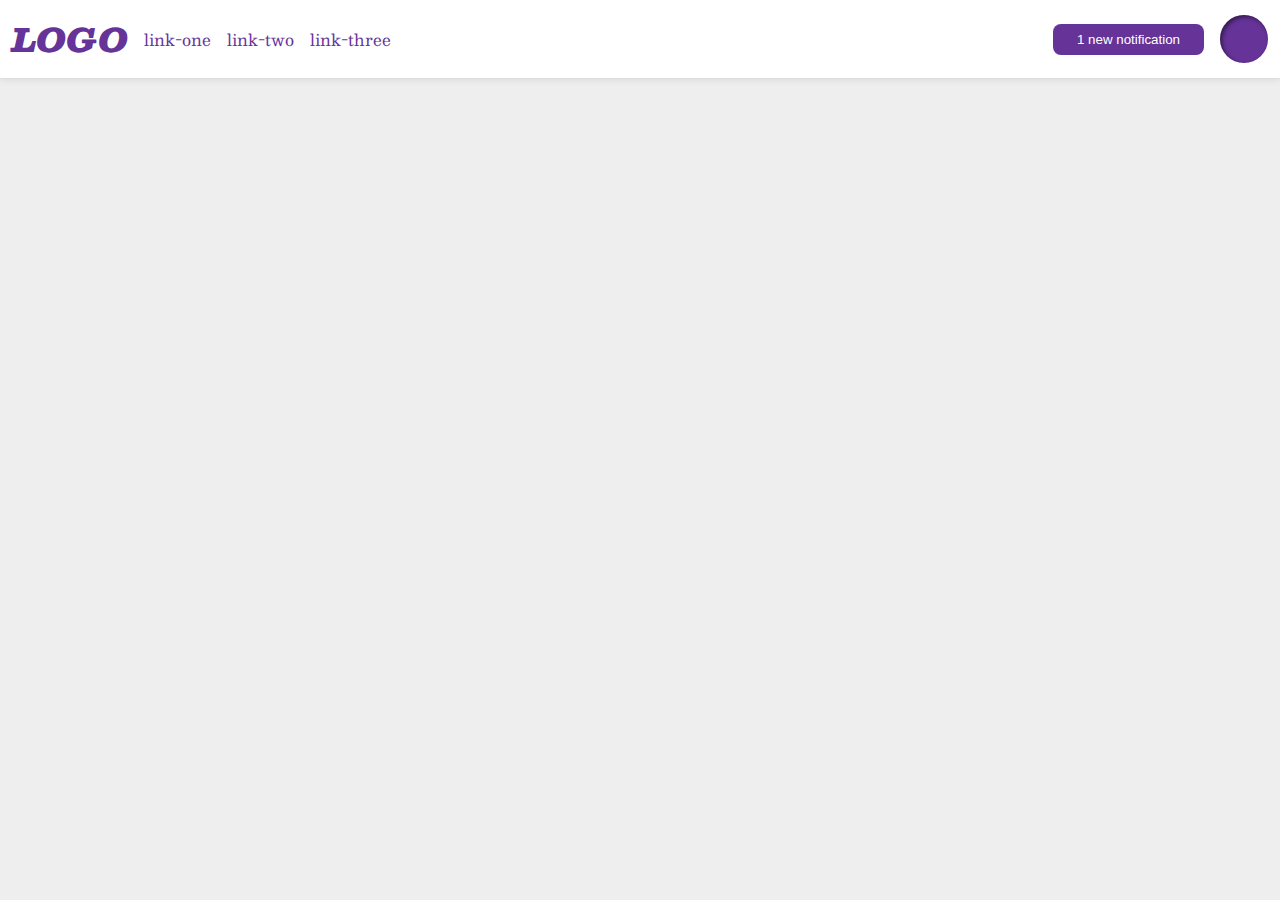
<file: flex/03-flex-header-2/index.html>
<!DOCTYPE html>
<html lang="en">
  <head>
    <meta charset="UTF-8">
    <meta http-equiv="X-UA-Compatible" content="IE=edge">
    <meta name="viewport" content="width=device-width, initial-scale=1.0">
    <title>Flex Header 2</title>
    <link rel="stylesheet" href="style.css">
  </head>
  <body>
    <div class="header">
      <div class="group1">
        <div class="logo">
        LOGO
        </div>
        <ul class="links">
          <li><a href="https://google.com">link-one</a></li>
          <li><a href="https://google.com">link-two</a></li>
          <li><a href="https://google.com">link-three</a></li>
        </ul>
      </div>
      <div class="group2">
        <button class="notifications">
          1 new notification
        </button>
        <div class="profile-image"></div>
      </div>
    </div>
  </body>
</html>
</file>
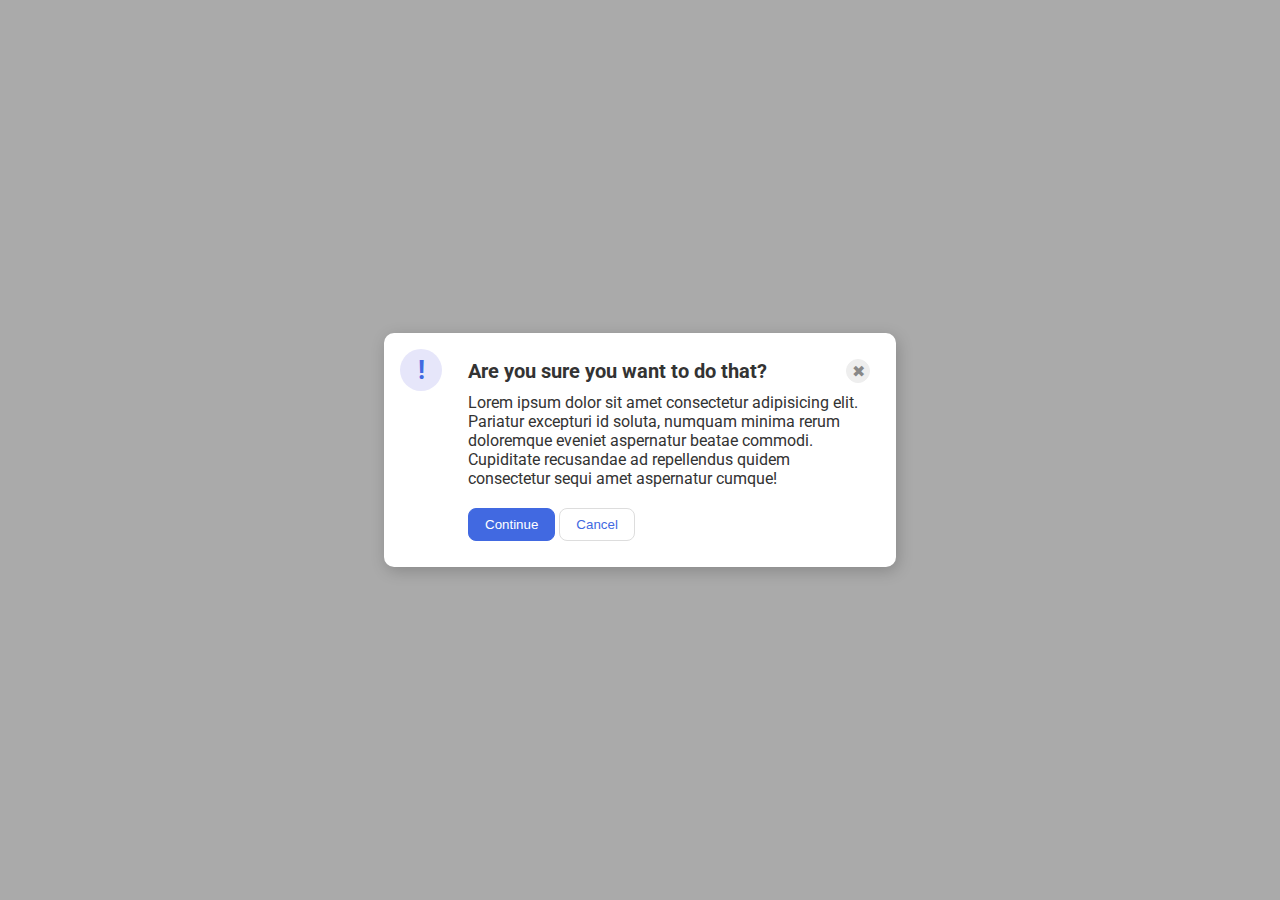
<file: flex/05-flex-modal/index.html>
<!DOCTYPE html>
<html lang="en">
  <head>
    <meta charset="UTF-8">
    <meta http-equiv="X-UA-Compatible" content="IE=edge">
    <meta name="viewport" content="width=device-width, initial-scale=1.0">
    <link rel="stylesheet" href="style.css">
    <title>Modal</title>
  </head>
  <body>
    <div class="modal">
      <div class="icon">!</div>
      <div class="main">
        <div class="head1">
          <div class="header">Are you sure you want to do that?</div>
          <button class="close-button">✖</button>
        </div>
        <div class="text">Lorem ipsum dolor sit amet consectetur adipisicing elit. Pariatur excepturi id soluta, numquam minima rerum doloremque eveniet aspernatur beatae commodi. Cupiditate recusandae ad repellendus quidem consectetur sequi amet aspernatur cumque!</div>
        <div class="bts">
          <button class="continue">Continue</button>
          <button class="cancel">Cancel</button>
        </div>
      </div>
    </div>
  </body>
</html>
</file>
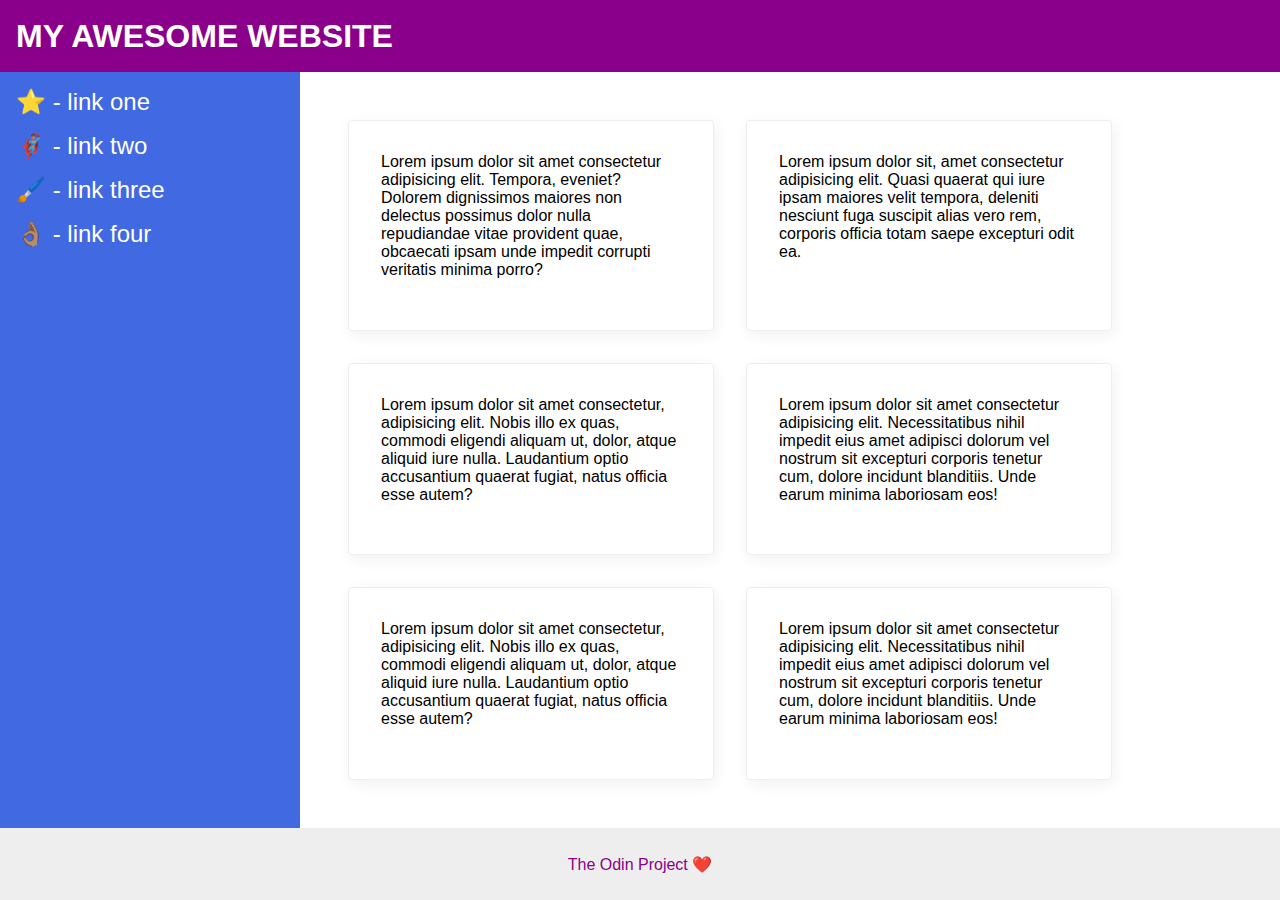
<file: flex/07-flex-layout-2/index.html>
<!DOCTYPE html>
<html lang="en">
  <head>
    <meta charset="UTF-8">
    <meta http-equiv="X-UA-Compatible" content="IE=edge">
    <meta name="viewport" content="width=device-width, initial-scale=1.0">
    <title>The Holy Grail</title>
    <link rel="stylesheet" href="style.css">
  </head>
  <body>
    <div class="header">
      MY AWESOME WEBSITE
    </div>
    <div class="mainsection">
      <div class="sidebar">
        <ul>
          <li><a href="#">⭐ - link one</a></li>
          <li><a href="#">🦸🏽‍♂️ - link two</a></li>
          <li><a href="#">🖌️ - link three</a></li>
          <li><a href="#">👌🏽 - link four</a></li>
        </ul>
      </div>
      <div class="content">
        <div class="card">Lorem ipsum dolor sit amet consectetur adipisicing elit. Tempora, eveniet? Dolorem dignissimos maiores non delectus possimus dolor nulla repudiandae vitae provident quae, obcaecati ipsam unde impedit corrupti veritatis minima porro?</div>
        <div class="card">Lorem ipsum dolor sit, amet consectetur adipisicing elit. Quasi quaerat qui iure ipsam maiores velit tempora, deleniti nesciunt fuga suscipit alias vero rem, corporis officia totam saepe excepturi odit ea.</div>
        <div class="card">Lorem ipsum dolor sit amet consectetur, adipisicing elit. Nobis illo ex quas, commodi eligendi aliquam ut, dolor, atque aliquid iure nulla. Laudantium optio accusantium quaerat fugiat, natus officia esse autem?</div>
        <div class="card">Lorem ipsum dolor sit amet consectetur adipisicing elit. Necessitatibus nihil impedit eius amet adipisci dolorum vel nostrum sit excepturi corporis tenetur cum, dolore incidunt blanditiis. Unde earum minima laboriosam eos!</div>
        <div class="card">Lorem ipsum dolor sit amet consectetur, adipisicing elit. Nobis illo ex quas, commodi eligendi aliquam ut, dolor, atque aliquid iure nulla. Laudantium optio accusantium quaerat fugiat, natus officia esse autem?</div>
        <div class="card">Lorem ipsum dolor sit amet consectetur adipisicing elit. Necessitatibus nihil impedit eius amet adipisci dolorum vel nostrum sit excepturi corporis tenetur cum, dolore incidunt blanditiis. Unde earum minima laboriosam eos!</div>
      </div>
    </div>
    <div class="footer">
      The Odin Project ❤️
    </div>
  </body>
</html>
</file>
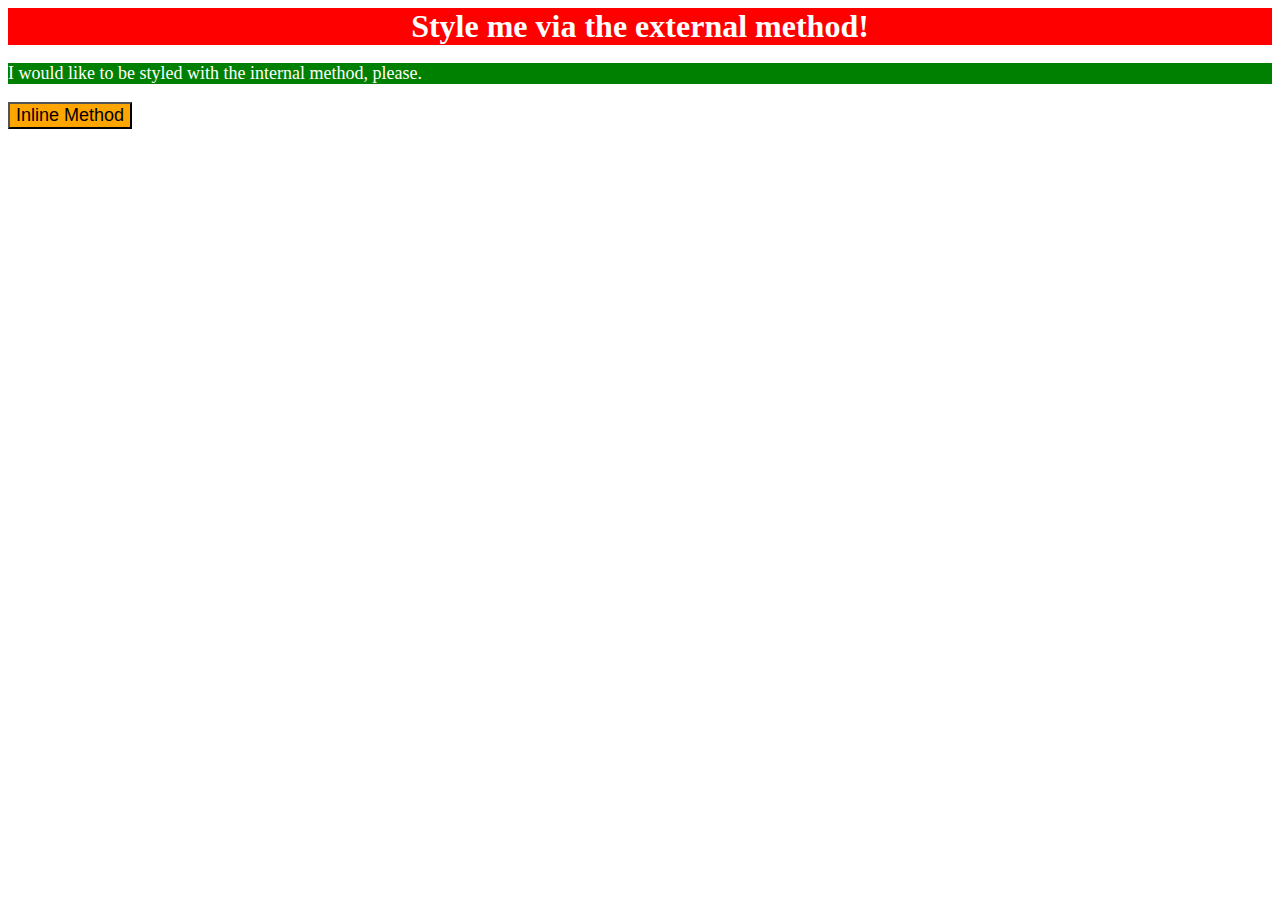
<file: foundations/01-css-methods/index.html>
<!DOCTYPE html>
<html lang="en">
  <head>
    <meta charset="UTF-8">
    <meta http-equiv="X-UA-Compatible" content="IE=edge">
    <meta name="viewport" content="width=device-width, initial-scale=1.0">
    <style>
      p {
        background-color: green;
        color: white;
        font-size: 18px;
      }
    </style>
    <link rel="stylesheet" href="styles.css">
    <title>Methods for Adding CSS</title>
  </head>
  <body>
    <div>Style me via the external method!</div>
    <p>I would like to be styled with the internal method, please.</p>
    <button style="background-color: orange; font-size: 18px;">Inline Method</button>
  </body>
</html>
</file>
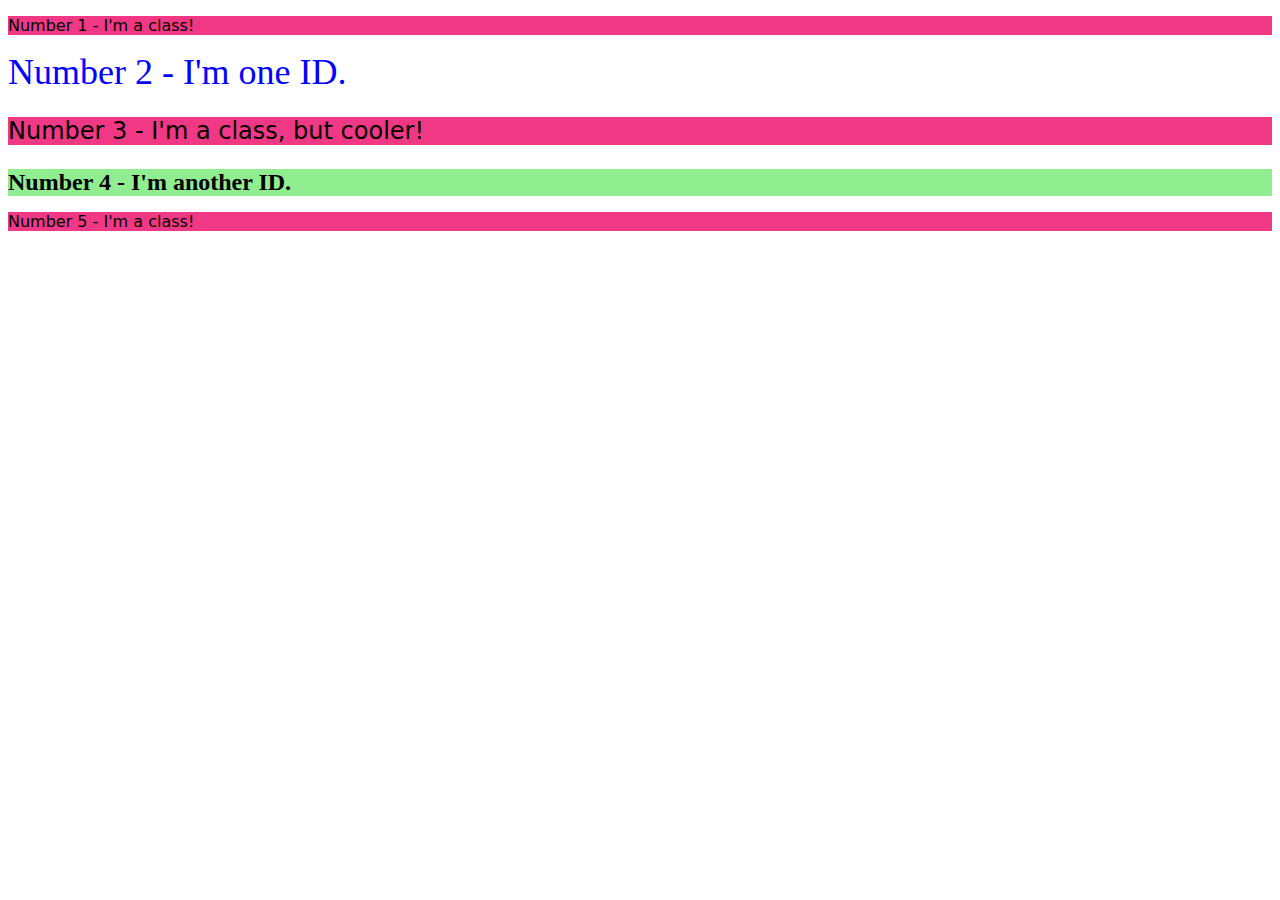
<file: foundations/02-class-id-selectors/index.html>
<!DOCTYPE html>
<html lang="en">
  <head>
    <meta charset="UTF-8">
    <meta http-equiv="X-UA-Compatible" content="IE=edge">
    <meta name="viewport" content="width=device-width, initial-scale=1.0">
    <title>Class and ID Selectors</title>
    <link rel="stylesheet" href="style.css">
  </head>
  <body>
    <p class="odd">Number 1 - I'm a class!</p>
    <div id="two">Number 2 - I'm one ID.</div>
    <p class="odd three">Number 3 - I'm a class, but cooler!</p>
    <div id="fourth" class="three">Number 4 - I'm another ID.</div>
    <p class="odd">Number 5 - I'm a class!</p>
  </body>
</html>
</file>
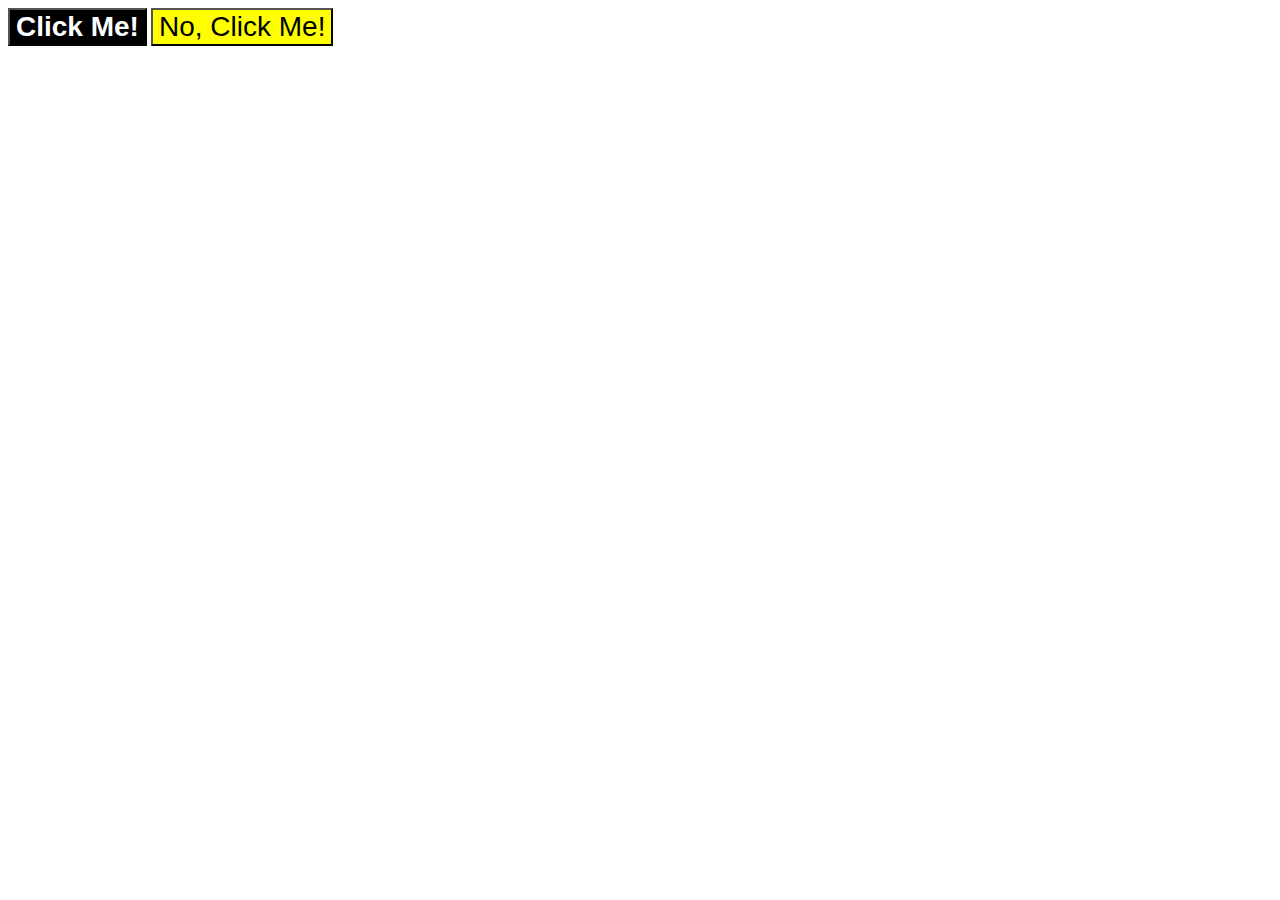
<file: foundations/03-grouping-selectors/index.html>
<!DOCTYPE html>
<html lang="en">
  <head>
    <meta charset="UTF-8">
    <meta http-equiv="X-UA-Compatible" content="IE=edge">
    <meta name="viewport" content="width=device-width, initial-scale=1.0">
    <title>Grouping Selectors</title>
    <link rel="stylesheet" href="style.css">
  </head>
  <body>
    <button class="first">Click Me!</button>
    <button class="second">No, Click Me!</button>
  </body>
</html>
</file>
<file: flex/03-flex-header-2/style.css>
/* this is some magical font-importing.  
you'll learn about it later. */
@import url('https://fonts.googleapis.com/css2?family=Besley:ital,wght@0,400;1,900&display=swap');

body {
  margin: 0;
  background: #eee;
  font-family: Besley, serif;
}

.header {
  background: white;
  border-bottom: 1px solid #ddd;
  box-shadow: 0 0 8px rgba(0,0,0,.1);
  display: flex;
  justify-content: space-between;
  padding: 12px;
}

.profile-image {
  background: rebeccapurple;
  box-shadow: inset 2px 2px 4px rgba(0,0,0,.5);
  border-radius: 50%;
  width: 48px;
  height: 48px;
}

.logo {
  color: rebeccapurple;
  font-size: 32px;
  font-weight: 900;
  font-style: italic;
}

button {
  border: none;
  border-radius: 8px;
  background: rebeccapurple;
  color: white;
  padding: 8px 24px;
}

a {
  /* this removes the line under our links */
  text-decoration: none;
  color: rebeccapurple;
}

ul {
  list-style-type: none;
  display: flex;
  gap: 16px;
  padding: 0;
  margin: 0;
}

.group1, .group2 {
  display: flex;
  align-items: center;
  gap: 16px;
}
</file>
<file: flex/05-flex-modal/style.css>
@import url('https://fonts.googleapis.com/css2?family=Roboto:wght@400;700&display=swap');

html, body {
  height: 100%;
}

body {
  font-family: Roboto, sans-serif;
  margin: 0;
  background: #aaa;
  color: #333;
  /* I'll give you this one for free lol */
  display: flex;
  align-items: center;
  justify-content: center;
}

.modal {
  background: white;
  width: 480px;
  border-radius: 10px;
  box-shadow: 2px 4px 16px rgba(0,0,0,.2);
  display: flex;
  gap: 16px;
  padding: 16px;
}

.icon {
  color: royalblue;
  font-size: 26px;
  font-weight: 700;
  background: lavender;
  width: 42px;
  height: 42px;
  border-radius: 50%;
  display: flex;
  align-items: center;
  justify-content: center;
  flex-shrink: 0;
  
}

.close-button {
  background: #eee;
  border-radius: 50%;
  color: #888;
  font-weight: 400;
  font-size: 16px;
  height: 24px;
  width: 24px;
  display: flex;
  align-items: center;
  justify-content: center;
  border: 1px solid #eee;
  padding: 0;
}

button {
  cursor: pointer;
  padding: 8px 16px;
  border-radius: 8px;
}

button.continue {
  background: royalblue;
  border: 1px solid royalblue;
  color: white;
}

button.cancel {
  background: white;
  border: 1px solid #ddd;
  color: royalblue;
}

.main {
  display: flex;
  flex-direction: column;
}

.head1 {
  display: flex;
  justify-content: space-between;
  margin: 10px 10px 0px 10px;
  font-size: 20px;
}

.text {
  margin: 10px;
}

.bts {
  margin: 10px;
}

.header {
  font-weight: bold;
}
</file>
<file: flex/07-flex-layout-2/style.css>
body {
  font-family: -apple-system, BlinkMacSystemFont, 'Segoe UI', Roboto, Oxygen, Ubuntu, Cantarell, 'Open Sans', 'Helvetica Neue', sans-serif;
  margin: 0;
  min-height: 100vh;
  display: flex;
  flex-direction: column;
  justify-content: space-between;
}

.header {
  height: 72px;
  background: darkmagenta;
  color: white;
  font-size: 32px;
  font-weight: 900;
  display: flex;
  align-items: center;
  padding-left: 16px;
}

.footer {
  height: 72px;
  background: #eee;
  color: darkmagenta;
  display: flex;
  justify-content: center;
  align-items: center;
}

.sidebar {
  width: 300px;
  background: royalblue;
  box-sizing: border-box;
  display: flex;
  flex-shrink: 0;
  padding: 16px;
}

.card {
  border: 1px solid #eee;
  box-shadow: 2px 4px 16px rgba(0,0,0,.06);
  border-radius: 4px;
  max-width: 300px;
  padding: 32px;
}

.content {
  flex-wrap: wrap;
  display: flex;
  gap: 32px;
  padding: 48px;
}

.mainsection {
  display: flex;
  justify-content: flex-start;
  flex: 1;
}

a {
  font-size: 24px;
  text-decoration: none;
  color: white;
}

ul {
  list-style-type: none;
  padding: 0;
  margin: 0;
}

li {
  margin-bottom: 16px;
}
</file>
<file: foundations/01-css-methods/styles.css>
div {
    background-color: red;
    color: white;
    font-size: 32px;
    text-align: center;
    font-weight: bold;
}
</file>
<file: foundations/02-class-id-selectors/style.css>
.odd {
    background-color: rgb(240, 56, 132);
    font-family: Verdana, "DejaVu Sans", sans-serif;
}

#two {
    color: rgb(0, 0, 255);
    font-size: 36px;
}

.three {
    font-size: 24px;
}

#fourth {
    background-color: #90ee90;
    font-weight: bold;
}
</file>
<file: foundations/03-grouping-selectors/style.css>
.first,
.second {
    font-size: 28px;
    font-family: Helvetica, "Times New Roman", sans-serif;
}

.first {
    background-color: rgb(0, 0, 0);
    color: #ffffff;
    font-weight: 700;
}

.second {
    background-color: yellow;
}
</file>
